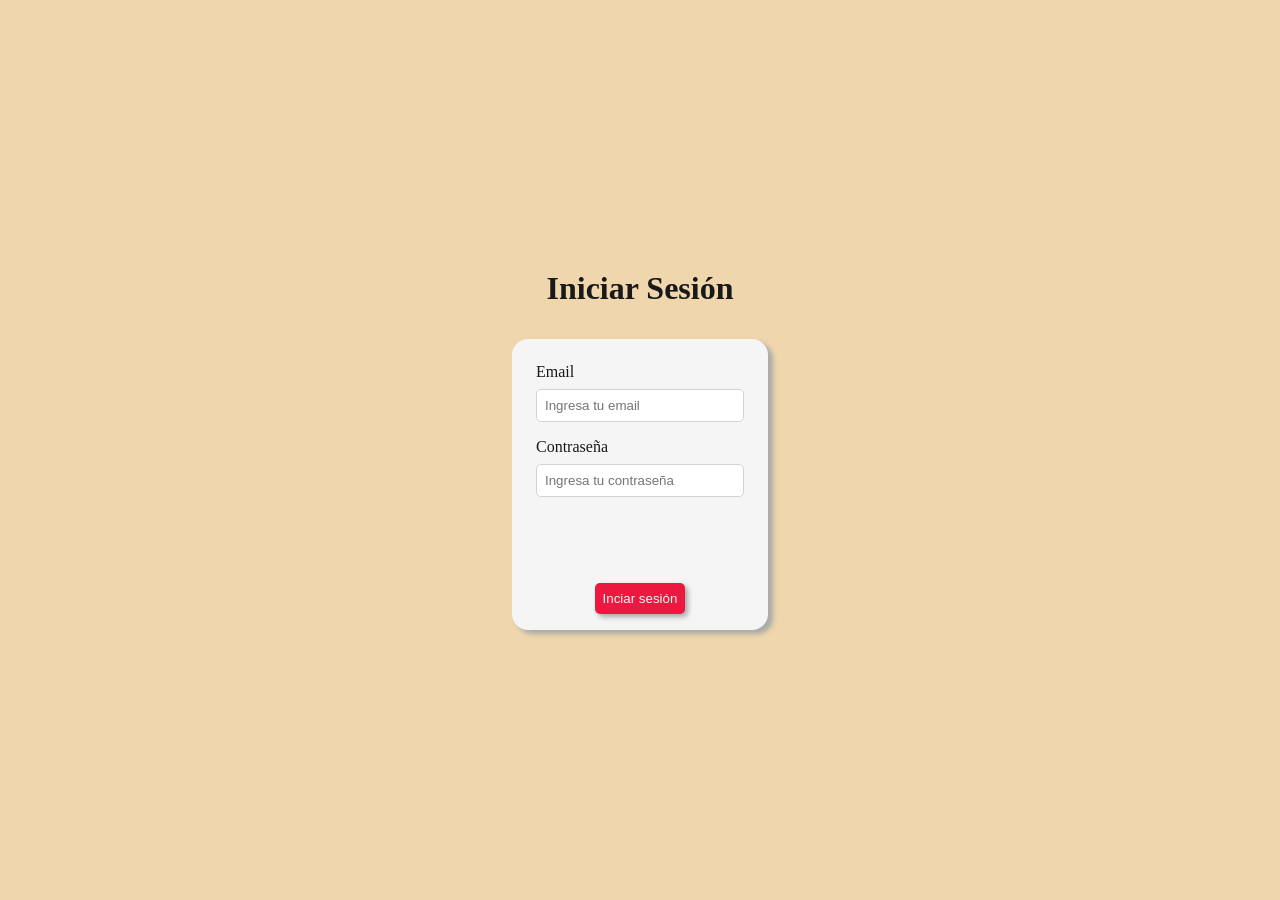
<file: root/index.html>
<!DOCTYPE html>
<html lang="en">
  <head>
    <meta charset="UTF-8" />
    <meta http-equiv="X-UA-Compatible" content="IE=edge" />
    <meta name="viewport" content="width=device-width, initial-scale=1.0" />
    <title>Formulario JS</title>
    <link rel="stylesheet" href="css\styles.css" />
  </head>
  <body>
    <main>
      <h1>Iniciar Sesión</h1>
      <form id="myForm">
        <div class="input-container">
          <label for="email">Email</label>
          <input
            name="email"
            type="email"
            id="email-input"
            placeholder="Ingresa tu email"
          />
        </div>
        <div class="input-container">
          <label for="password">Contraseña</label>
          <input
            name="password"
            type="password"
            id="password-input"
            placeholder="Ingresa tu contraseña"
          />
        </div>
        <div id="status-container">
          <div id="loader" class="hidden">Iniciando Sesión...</div>
          <div id="error-container" class="hidden"></div>
        </div>
        <button class="login-btn">Inciar sesión</button>
      </form>
    </main>
    <script src="js/index.js"></script>
  </body>
</html>
</file>
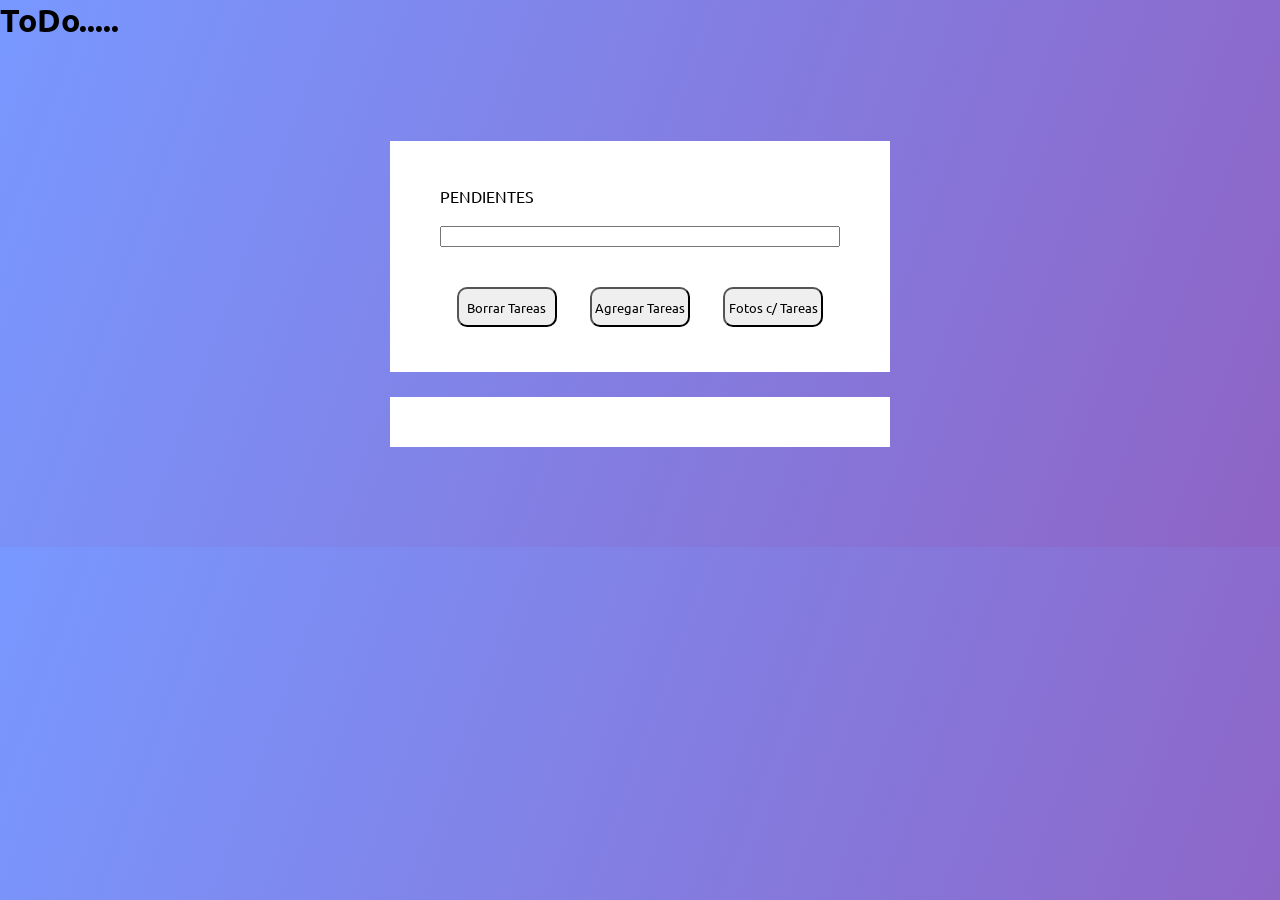
<file: root/index3.html>
<!DOCTYPE html>
<html lang="es">
<head>
    <meta charset="UTF-8">
    <meta http-equiv="X-UA-Compatible" content="IE=edge">
    <meta name="viewport" content="width=device-width, initial-scale=1.0">
    <title>Template</title>
    <link rel="stylesheet" href="./css/styles2.css">
</head>
<body>
    <h1>ToDo.....</h1>

    <main>
        <div class="contenedor">
            <form>
                <label for="comentario">PENDIENTES</label>
                <input type="text" id="comentario">
            </form>
            <input type="file" id="selectedFile" style="display: none;" />
        </div>
        <div class="comentarios">
        </div>
    </main>
    

    <script src="./js/index2.js"></script>
</body>
</html>
</file>
<file: root/css/styles2.css>
@import url('https://fonts.googleapis.com/css2?family=Ubuntu:wght@300;400;700&display=swap');

:root {
    --primary: #7898FF;
    --secondary: #8E64C5;
    --app-grey: #F2F2F2;
  }

*{
    padding: 0;
    margin: 0;
    box-sizing: border-box;
    font-family: 'Ubuntu', sans-serif;
}

body{
background: linear-gradient(110deg, var(--primary), var(--secondary));
}

main{
  margin: 100px 0;
}
.contenedor{
  width: 500px;
  margin: 25px auto;
  padding: 25px 50px;
  background-color: white;
}
.contenedor input,label,button{
  display: block;
  margin: 20px auto;
  width: 100%;
}

.colorFondo{color: #8E64C5;text-decoration:line-through ;}
.estadoCruzado {display:none;}
.comentarios{
  width: 500px;
  margin: 0 auto;
  padding: 25px 50px;
  background-color: white;
}
.comentarios p{
  background-color: var(--app-grey);
  padding: 10px;
  margin: 10px 0;
}
button{height:40px;width:140px}

.wrapper {
  position:relative;
  width: 150px;
  height: 150px;
}

.img, .cross-img {
  position: absolute;
  top: 20px;
  left: 20px;

  width: 100%;
  height: 100%;
}

button{border-radius: 10px;width: 100px}



.cross-img {
  opacity: 0.5;
  width:60%
}
</file>
